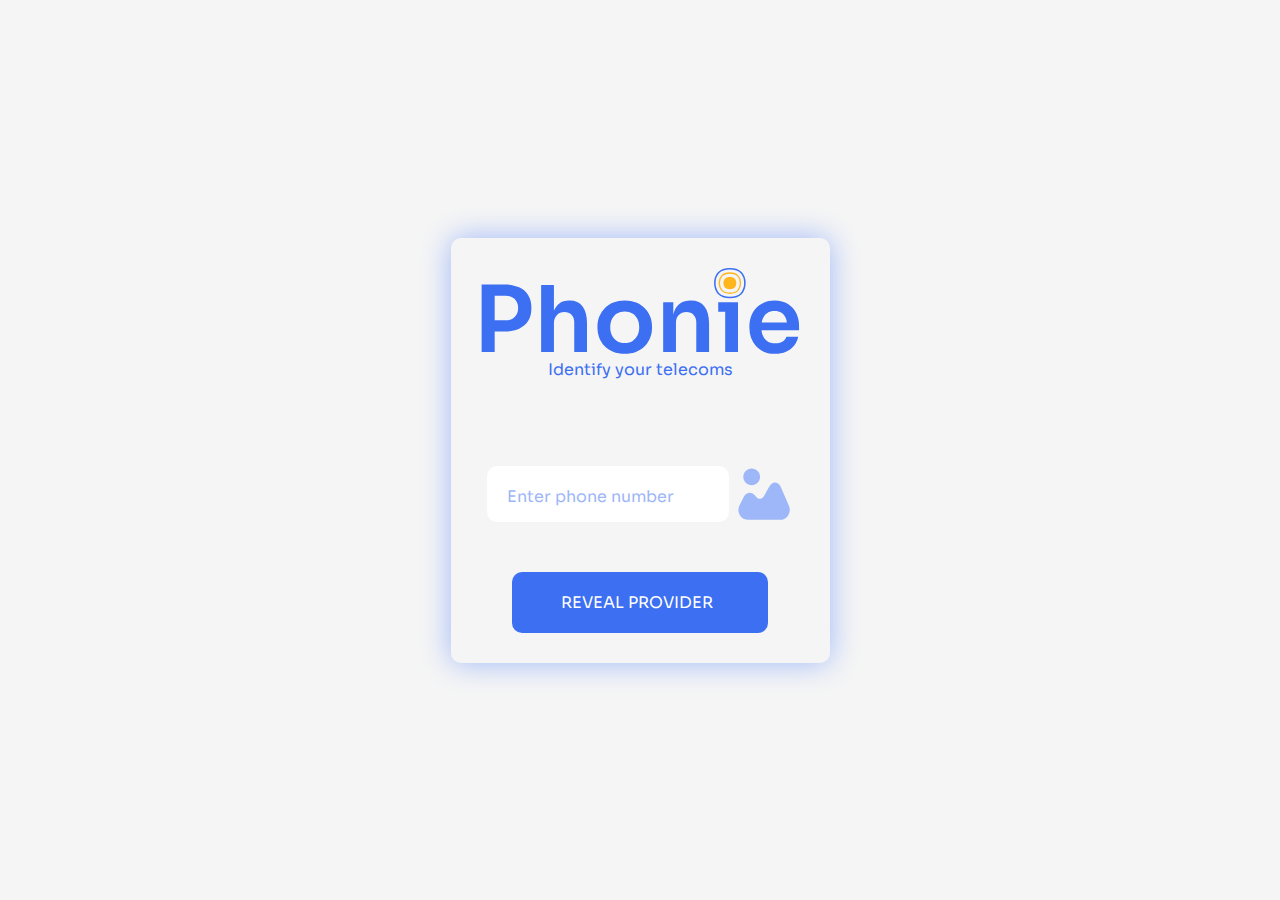
<file: index.html>
<!DOCTYPE html>
<html lang="en">
  <head>
    <meta charset="UTF-8" />
    <meta http-equiv="X-UA-Compatible" content="IE=edge" />
    <meta name="viewport" content="width=device-width, initial-scale=1.0" />
    <title>Phonie | Circle- 160</title>
    <link
      rel="stylesheet"
      href="https://cdnjs.cloudflare.com/ajax/libs/font-awesome/6.1.1/css/all.min.css"
      integrity="sha512-KfkfwYDsLkIlwQp6LFnl8zNdLGxu9YAA1QvwINks4PhcElQSvqcyVLLD9aMhXd13uQjoXtEKNosOWaZqXgel0g=="
      crossorigin="anonymous"
      referrerpolicy="no-referrer"
    />
    <link rel="stylesheet" href="style.css" type="text/css" />
  </head>

  <body>
    <main>
      <div class="container">
        <div class="brand-details">
          <svg
            class="brand-logo"
            width="319"
            height="86"
            fill="none"
            xmlns="http://www.w3.org/2000/svg"
          >
            <path
              d="M11.844 63.517v-11.31h13.058c2.636 0 4.843-.522 6.62-1.564 1.84-1.042 3.22-2.483 4.139-4.322.98-1.839 1.471-3.954 1.471-6.345 0-2.39-.49-4.506-1.471-6.345-.92-1.84-2.299-3.25-4.138-4.23-1.778-1.042-3.985-1.563-6.621-1.563H11.844V16.527h11.954c5.64 0 10.422.92 14.346 2.759 3.985 1.839 7.02 4.475 9.104 7.908 2.084 3.372 3.126 7.387 3.126 12.046v1.472c0 4.659-1.042 8.705-3.126 12.138-2.085 3.372-5.12 6.008-9.104 7.909-3.924 1.839-8.705 2.758-14.346 2.758H11.844ZM.625 84.116v-67.59h13.058v67.59H.625ZM60.14 84.116v-67.13h12.783v39.175h-2.207c0-5.027.643-9.288 1.93-12.782 1.288-3.495 3.189-6.162 5.702-8 2.575-1.84 5.824-2.76 9.748-2.76h.551c5.702 0 10.024 1.962 12.967 5.886 2.942 3.923 4.413 9.625 4.413 17.104v28.507H93.245V54.413c0-3.187-.92-5.7-2.758-7.54-1.778-1.84-4.138-2.759-7.081-2.759-3.127 0-5.67 1.042-7.633 3.127-1.9 2.023-2.85 4.69-2.85 8v28.875H60.14ZM143.77 85.863c-4.414 0-8.306-.705-11.678-2.115-3.372-1.41-6.223-3.31-8.552-5.701-2.33-2.453-4.108-5.211-5.334-8.276a26.695 26.695 0 0 1-1.747-9.564v-1.931c0-3.433.613-6.683 1.839-9.748a25.847 25.847 0 0 1 5.426-8.276c2.391-2.452 5.272-4.353 8.644-5.701 3.371-1.41 7.172-2.115 11.402-2.115 4.231 0 8.031.705 11.403 2.115 3.372 1.348 6.223 3.249 8.552 5.701 2.391 2.39 4.2 5.15 5.426 8.276 1.226 3.066 1.839 6.315 1.839 9.748v1.93c0 3.311-.613 6.5-1.839 9.564-1.165 3.066-2.912 5.825-5.242 8.277-2.329 2.39-5.18 4.291-8.552 5.701-3.372 1.41-7.234 2.115-11.587 2.115Zm0-10.943c3.127 0 5.763-.674 7.909-2.023a13.507 13.507 0 0 0 4.874-5.61c1.103-2.39 1.655-5.088 1.655-8.092 0-3.065-.583-5.762-1.747-8.092-1.104-2.39-2.759-4.26-4.966-5.61-2.146-1.41-4.721-2.114-7.725-2.114-3.003 0-5.609.705-7.816 2.115-2.146 1.348-3.801 3.218-4.966 5.609-1.164 2.33-1.747 5.027-1.747 8.092 0 3.004.552 5.702 1.655 8.093 1.165 2.33 2.82 4.199 4.966 5.61 2.146 1.348 4.782 2.022 7.908 2.022ZM182.182 84.116V34.183h10.116v21.426h-.92c0-5.088.674-9.318 2.023-12.69 1.349-3.433 3.341-6.008 5.977-7.725 2.698-1.716 6.039-2.575 10.024-2.575h.552c5.946 0 10.452 1.932 13.517 5.794 3.066 3.8 4.598 9.502 4.598 17.104v28.599h-12.782V54.413c0-3.065-.889-5.548-2.667-7.448-1.716-1.9-4.107-2.85-7.172-2.85-3.127 0-5.671.98-7.633 2.942-1.9 1.9-2.851 4.475-2.851 7.724v29.335h-12.782ZM244.202 84.116V34.183h12.782v49.933h-12.782Zm-6.989-40.37v-9.563h19.771v9.563h-19.771ZM294.061 85.863c-4.291 0-8.061-.736-11.31-2.207-3.188-1.471-5.855-3.433-8.001-5.885a27.744 27.744 0 0 1-4.782-8.368 28.957 28.957 0 0 1-1.563-9.38v-1.747c0-3.31.521-6.499 1.563-9.564 1.104-3.126 2.698-5.885 4.782-8.276 2.146-2.452 4.782-4.383 7.909-5.793 3.126-1.472 6.743-2.207 10.851-2.207 5.394 0 9.9 1.195 13.517 3.586 3.679 2.33 6.437 5.425 8.277 9.288 1.839 3.8 2.758 7.908 2.758 12.322v4.598h-44.231v-7.816h36.231l-3.954 3.862c0-3.188-.46-5.916-1.38-8.184-.919-2.269-2.329-4.016-4.23-5.242-1.839-1.226-4.168-1.84-6.988-1.84-2.82 0-5.211.644-7.173 1.932-1.962 1.287-3.464 3.157-4.506 5.61-.981 2.39-1.471 5.272-1.471 8.643 0 3.127.49 5.916 1.471 8.369.981 2.39 2.483 4.29 4.506 5.7 2.023 1.35 4.598 2.024 7.724 2.024 3.127 0 5.671-.613 7.633-1.84 1.962-1.287 3.218-2.85 3.77-4.689h11.771c-.736 3.433-2.146 6.437-4.23 9.012-2.085 2.575-4.751 4.567-8.001 5.977-3.188 1.41-6.835 2.115-10.943 2.115Z"
              fill="#3C6FF2"
            />
            <path
              d="M243.952 19.538c1.081 1.136 2.731 1.703 4.948 1.703 2.218 0 3.84-.567 4.868-1.703 1.028-1.19 1.541-2.678 1.541-4.462 0-1.785-.513-3.245-1.541-4.381-1.028-1.136-2.65-1.704-4.868-1.704-2.217 0-3.867.568-4.948 1.704-1.028 1.136-1.542 2.596-1.542 4.38 0 1.785.514 3.273 1.542 4.463Z"
              fill="#FFB61D"
            />
            <path
              d="m240.802 22.358.011.012.012.012c1.837 1.93 4.584 2.83 8.1 2.83 3.512 0 6.229-.9 7.987-2.843l.005-.006.005-.005c1.701-1.97 2.535-4.421 2.535-7.304 0-2.882-.834-5.3-2.545-7.19-1.758-1.944-4.475-2.844-7.987-2.844-3.516 0-6.263.901-8.1 2.83l-.006.007-.006.006c-1.712 1.892-2.545 4.309-2.545 7.19 0 2.884.834 5.335 2.534 7.305Z"
              stroke="#FFB61D"
              stroke-width="1.371"
            />
            <path
              d="m237.42 25.4.012.014.013.014c2.591 2.72 6.479 4.008 11.505 4.008 5.023 0 8.864-1.287 11.339-4.022l.006-.007.006-.007c2.411-2.79 3.597-6.267 3.597-10.374 0-4.105-1.186-7.53-3.609-10.207-2.475-2.736-6.316-4.023-11.339-4.023-5.026 0-8.914 1.288-11.505 4.008l-.006.007-.007.008c-2.423 2.677-3.609 6.102-3.609 10.207 0 4.107 1.187 7.583 3.597 10.374Z"
              stroke="#3C6FF2"
              stroke-width="1.55"
            />
          </svg>
          <p class="brand-tagline">Identify your telecoms</p>
        </div>
        <form id="form" class="form">
          <div class="message"></div>
          <div class="input-field">
            <label id="phone-label">
              <input
                type="text"
                placeholder=" "
                id="phoneNum"
                name="phoneNumber"
                autocomplete="off"
                required
                maxlength="14"
              />
              <span class="label-span">Enter phone number</span>
            </label>
            <div class="provider-image" id="provider"></div>
          </div>
          <!-- <div class="suggestion">
            <ul class="suggestion-items"></ul>
          </div> -->
          <button class="btn">
            reveal provider <span><i class="fa-solid fa-eye"></i></span>
          </button>
        </form>
      </div>
    </main>

    <!-- // ============= EEND DO NOT EDIT ============== // -->
    <script src="index.mjs" type="module"></script>
    <!-- // ============= EEND DO NOT EDIT ============== // -->
  </body>
</html>
</file>
<file: style.css>
@import url("https://fonts.googleapis.com/css2?family=Sora&display=swap");

:root {
  --secondary-blue: #9db7f8;
  --tertiary-blue: #5d87f4;
  --primary-blue: #3c6ff2;
  --error-red: #f23c3c;
  --white: #fff;
}

* {
  box-sizing: border-box;
  padding: 0;
  margin: 0;
  font: inherit;
}

body {
  background-color: #f5f5f5;
  color: var(--primary-blue);
  display: flex;
  min-height: 100vh;
  justify-content: center;
  align-items: center;
  font-family: "Sora", sans-serif;
  font-size: 16px;
  overflow-x: hidden;
}

ul {
  list-style-type: none;
}

img {
  display: block;
  max-width: 100%;
}

.container {
  max-width: 60vw;
  display: flex;
  flex-direction: column;
  justify-content: center;
  align-items: center;
  padding: 30px;
  box-shadow: 0 0 30px var(--secondary-blue);
  border-radius: 10px;
}

@media (max-width: 470px) {
    .container {
        max-width: 95vw;
    }
}

.brand-details {
  width: 100%;
}

.brand-tagline {
  text-align: center;
}

.form {
  display: flex;
  flex-direction: column;
  width: 100%;
}

.input-field {
  display: flex;
  justify-content: center;
  align-items: center;
  margin-block: 30px;
}

.message {
  text-align: center;
  padding: 0.5rem;
  font-size: 0.7rem;
  border-radius: 10px;
  margin-top: 20px;
}

.message.valid {
  background-color: green;
  color: var(--white);
}

.message.invalid {
  background-color: var(--error-red);
  color: var(--white);
}

label {
  margin: 20px 0;
  position: relative;
  display: inline-block;
}

.label-span {
  padding: 20px;
  pointer-events: none;
  position: absolute;
  left: 0;
  top: 0;
  transition: 0.4s;
  transition-timing-function: ease;
  transition-timing-function: cubic-bezier(0.25, 0.1, 0.25, 1);
  opacity: 0.5;
}

input {
  padding: 20px;
  padding-bottom: 15px;
  border-radius: 10px;
  border: 0;
  color: var(--primary-blue);
  position: relative;
  transition: 400ms;
}

input.valid {
  box-shadow: 0 0 7px green;
}

input.invalid {
  box-shadow: 0 0 7px var(--error-red);
}

input:focus {
  outline: 0;
  box-shadow: 0 0 7px var(--secondary-blue);
}

input:focus + span,
input:not(:placeholder-shown) + span {
  opacity: 1;
  transform: scale(0.8) translateY(-38%) translateX(-20px);
}


.provider-image {
    width: 60px;
    height: 60px;
    padding: 10px;
    margin-left: 5px;
    border-radius: 10px;
    background-image: url(./images/default.svg);
    background-repeat: no-repeat;
    background-size: 100%;
    background-position: center;
}

.btn {
    width: 80%;
    align-self: center;
    padding: 20px;
    text-transform: uppercase;
    color: var(--white);
    background-color: var(--primary-blue);
    border: 0;
    cursor: pointer;
    border-radius: 10px;
}

.btn:hover {
    background-color: var(--tertiary-blue);
    transform: scale(95%);
}

.btn i {
    margin-left: 7px;
}

@media (max-width: 320px) {
    .input-field {
       flex-direction: column;
      }

      .btn {
        font-size: 0.7rem;
        padding: 10px;
        margin-top: 10px;
      }
}

/*# sourceMappingURL=style.css.map */
</file>
